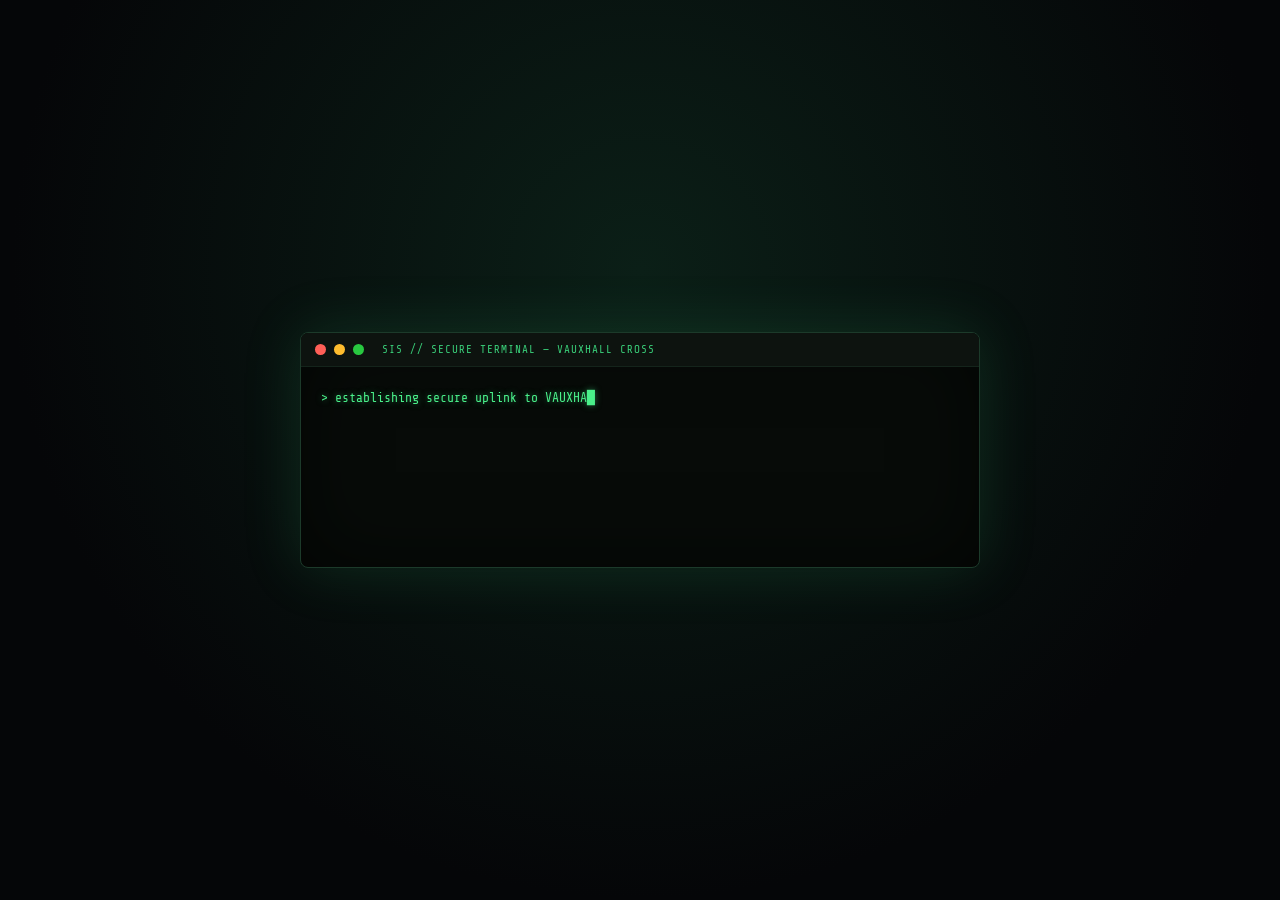
<file: index.html>
<!DOCTYPE html>
<html lang="en">
<head>
<meta charset="UTF-8" />
<meta name="viewport" content="width=device-width, initial-scale=1.0" />
<title>OPERATION: LONDON — Agent Dossier // CIARA</title>
<meta name="description" content="Classified. For the eyes of Agent Ciara only. A spy-themed interactive mission across London." />
<link rel="icon" href="data:image/svg+xml,<svg xmlns='http://www.w3.org/2000/svg' viewBox='0 0 100 100'><text y='.9em' font-size='90'>🕵️</text></svg>" />
<link href="https://fonts.googleapis.com/css2?family=Special+Elite&family=Oswald:wght@300;400;600;700&family=Share+Tech+Mono&display=swap" rel="stylesheet" />
<link rel="stylesheet" href="styles.css" />
</head>
<body>

<!-- ============ BOOT / ACCESS TERMINAL ============ -->
<div id="terminal" class="terminal">
  <div class="terminal-window">
    <div class="terminal-bar"><span class="dot red"></span><span class="dot amber"></span><span class="dot green"></span><span class="term-title">SIS // SECURE TERMINAL — VAUXHALL CROSS</span></div>
    <pre id="bootlog" class="bootlog"></pre>
    <div id="auth" class="auth hidden">
      <p class="auth-prompt">IDENTITY VERIFICATION REQUIRED</p>
      <label for="agentname">ENTER AGENT CODENAME:</label>
      <div class="auth-row">
        <input id="agentname" type="text" autocomplete="off" placeholder="type here…" maxlength="20" />
        <button id="authbtn">AUTHENTICATE</button>
      </div>
      <p class="hint">Hint: the dossier already knows you, Agent. Just hit AUTHENTICATE.</p>
    </div>
  </div>
</div>

<!-- ============ NOISE + SCANLINES OVERLAY ============ -->
<div class="scanlines" aria-hidden="true"></div>
<div class="grain" aria-hidden="true"></div>

<!-- ============ MAIN ============ -->
<main id="app" class="app hidden">

  <!-- top status bar -->
  <header class="topbar">
    <div class="brand">🕵️ <span>SECRET&nbsp;INTELLIGENCE&nbsp;SERVICE</span></div>
    <nav class="nav">
      <a href="#brief">Briefing</a>
      <a href="#dossier">Dossier</a>
      <a href="#cipher">Cipher</a>
      <a href="#map">London Map</a>
      <a href="#gadgets">Gadgets</a>
      <a href="#accept">Accept</a>
    </nav>
    <div class="clock"><span id="clock">--:--:--</span><span class="zone">GMT · LONDON</span></div>
  </header>

  <!-- ============ HERO ============ -->
  <section class="hero">
    <div class="stamp stamp-topsecret">TOP SECRET</div>
    <div class="stamp stamp-eyes">EYES ONLY</div>
    <div class="hero-inner">
      <p class="kicker">// CLASSIFICATION: ULTRA · CASE FILE 007-LDN</p>
      <h1 class="title">OPERATION<br /><span class="title-accent">LONDON</span></h1>
      <p class="codename">FOR THE EYES OF <strong id="hero-agent">AGENT CIARA</strong> ONLY</p>
      <p class="tagline">The city is the puzzle. You are the only one who can solve it.</p>
      <a href="#brief" class="cta">▸ OPEN MISSION BRIEFING</a>
    </div>
    <!-- skyline -->
    <div class="skyline" aria-hidden="true">
      <svg viewBox="0 0 1200 240" preserveAspectRatio="xMidYMax meet">
        <!-- Big Ben -->
        <g class="bb">
          <rect x="120" y="60" width="34" height="160"/>
          <polygon points="120,60 154,60 137,20"/>
          <rect x="124" y="78" width="26" height="26" class="clockface"/>
          <line x1="137" y1="91" x2="137" y2="82" class="hand"/>
          <line x1="137" y1="91" x2="145" y2="91" class="hand"/>
        </g>
        <!-- London Eye -->
        <g class="eye">
          <circle cx="330" cy="120" r="70"/>
          <circle cx="330" cy="120" r="8" class="hub"/>
          <line x1="330" y1="120" x2="330" y2="220"/>
        </g>
        <!-- Shard -->
        <polygon class="shard" points="520,220 545,40 560,220"/>
        <!-- St Paul's dome -->
        <g class="stpauls">
          <rect x="640" y="150" width="80" height="70"/>
          <path d="M640 150 Q680 90 720 150 Z"/>
          <rect x="676" y="70" width="8" height="40"/>
        </g>
        <!-- Tower Bridge -->
        <g class="bridge">
          <rect x="820" y="120" width="26" height="100"/>
          <rect x="940" y="120" width="26" height="100"/>
          <rect x="846" y="150" width="94" height="14"/>
          <path d="M820 120 Q893 90 966 120" fill="none"/>
          <rect x="824" y="96" width="18" height="24"/>
          <rect x="944" y="96" width="18" height="24"/>
        </g>
        <!-- Gherkin -->
        <ellipse class="gherkin" cx="1080" cy="150" rx="26" ry="74"/>
        <rect class="ground" x="0" y="218" width="1200" height="22"/>
      </svg>
    </div>
  </section>

  <!-- ============ BRIEFING ============ -->
  <section id="brief" class="section">
    <h2 class="sec-title"><span class="num">01</span> MISSION BRIEFING</h2>
    <div class="brief-grid">
      <article class="card typewriter-card">
        <div class="paper-tape"></div>
        <p class="from">FROM: <strong>M</strong> &nbsp;·&nbsp; TO: <strong>Agent Ciara</strong></p>
        <p class="re">RE: Operation London — immediate deployment</p>
        <hr/>
        <p id="brief-text" class="brief-text"></p>
        <p class="sign">— M<span class="cursor">▌</span></p>
      </article>
      <aside class="card intel-card">
        <h3>FIELD INTEL</h3>
        <ul class="intel">
          <li><span>📍 THEATRE OF OPS</span> London, United Kingdom</li>
          <li><span>🎯 OBJECTIVE</span> Recover the 5 lost clues hidden across the city</li>
          <li><span>🕒 WINDOW</span> The whole trip — clock's already ticking</li>
          <li><span>☕ COVER STORY</span> Tourist. Drink tea. Act normal.</li>
          <li><span>⚠️ THREAT LEVEL</span> <span class="threat">ELEVATED</span></li>
        </ul>
        <div class="progress-wrap">
          <p class="progress-label">CLUES RECOVERED: <span id="clue-count">0</span> / 5</p>
          <div class="progress-bar"><div id="progress-fill" class="progress-fill"></div></div>
        </div>
      </aside>
    </div>
  </section>

  <!-- ============ DOSSIER ============ -->
  <section id="dossier" class="section">
    <h2 class="sec-title"><span class="num">02</span> AGENT DOSSIER</h2>
    <p class="sec-sub">Tap the file to declassify. Some details remain <span class="redacted-inline">REDACTED</span>.</p>
    <div class="dossier-deck">
      <div class="dossier-card" tabindex="0">
        <div class="dc-front">
          <div class="dc-photo">🕵️‍♀️</div>
          <div class="dc-meta">
            <p class="dc-name">AGENT CIARA</p>
            <p class="dc-id">ID&nbsp;//&nbsp;<span class="mono">007-CIA-LDN</span></p>
            <span class="dc-tap">▸ TAP TO DECLASSIFY</span>
          </div>
        </div>
        <div class="dc-back">
          <p><b>CODENAME:</b> The Fox</p>
          <p><b>STATUS:</b> Active · Cleared for London</p>
          <p><b>SPECIALITY:</b> Charm, recon &amp; finding the best coffee</p>
          <p><b>LICENCE:</b> To explore</p>
          <p><b>KNOWN ALIASES:</b> <span class="redacted">█████████</span></p>
          <p><b>WEAKNESS:</b> <span class="redacted">█████ scones █████</span></p>
          <p class="dc-foot">CLEARANCE: ULTRA · DESTROY AFTER READING</p>
        </div>
      </div>
    </div>
  </section>

  <!-- ============ CIPHER ============ -->
  <section id="cipher" class="section">
    <h2 class="sec-title"><span class="num">03</span> THE ENCRYPTED MESSAGE</h2>
    <p class="sec-sub">HQ intercepted a coded transmission. It's a <b>Caesar cipher</b> — slide the dial until the message makes sense.</p>
    <div class="cipher-box">
      <p class="cipher-cipher" id="cipher-out"></p>
      <div class="cipher-controls">
        <button id="shift-down">◀ SHIFT</button>
        <div class="dial">
          <span class="dial-label">KEY</span>
          <span class="dial-num" id="shift-val">0</span>
        </div>
        <button id="shift-up">SHIFT ▶</button>
      </div>
      <p class="cipher-status" id="cipher-status">Awaiting decryption…</p>
    </div>
  </section>

  <!-- ============ LONDON MAP ============ -->
  <section id="map" class="section">
    <h2 class="sec-title"><span class="num">04</span> SURVEILLANCE MAP — LONDON</h2>
    <p class="sec-sub">Five drop points across the city. Investigate each landmark to recover a hidden clue.</p>
    <div class="map-wrap">
      <div class="map-grid">

        <button class="loc" data-loc="bigben">
          <div class="loc-icon">🕰️</div>
          <div class="loc-name">Big Ben &amp; Westminster</div>
        </button>

        <button class="loc" data-loc="eye">
          <div class="loc-icon">🎡</div>
          <div class="loc-name">The London Eye</div>
        </button>

        <button class="loc" data-loc="baker">
          <div class="loc-icon">🔍</div>
          <div class="loc-name">221B Baker Street</div>
        </button>

        <button class="loc" data-loc="tower">
          <div class="loc-icon">🌉</div>
          <div class="loc-name">Tower Bridge</div>
        </button>

        <button class="loc" data-loc="mi6">
          <div class="loc-icon">🏢</div>
          <div class="loc-name">SIS Building, Vauxhall</div>
        </button>

        <button class="loc" data-loc="phonebox">
          <div class="loc-icon">📞</div>
          <div class="loc-name">The Red Phone Box</div>
        </button>

        <button class="loc" data-loc="cab">
          <div class="loc-icon">🚕</div>
          <div class="loc-name">The Black Cab</div>
        </button>

        <button class="loc" data-loc="tube">
          <div class="loc-icon">🚇</div>
          <div class="loc-name">Mind the Gap</div>
        </button>

      </div>
    </div>
  </section>

  <!-- ============ GADGETS ============ -->
  <section id="gadgets" class="section">
    <h2 class="sec-title"><span class="num">05</span> Q-BRANCH · STANDARD ISSUE</h2>
    <p class="sec-sub">Quartermaster has signed out the following. Try not to lose them this time.</p>
    <div class="gadget-grid">
      <div class="gadget"><div class="g-ico">☂️</div><h4>Tactical Umbrella</h4><p>For rain and… discretion. This <i>is</i> London.</p></div>
      <div class="gadget"><div class="g-ico">⌚</div><h4>Comms Watch</h4><p>Tells the time. Also tells M where you are. Mostly the time.</p></div>
      <div class="gadget"><div class="g-ico">🎫</div><h4>Oyster Card</h4><p>Grants passage on all Underground lines. Keep it topped up.</p></div>
      <div class="gadget"><div class="g-ico">🫖</div><h4>Emergency Teabag</h4><p>Restores composure. Effective against jet lag and queues.</p></div>
      <div class="gadget"><div class="g-ico">🕶️</div><h4>Cover Shades</h4><p>Blend in. Look mysterious. Hide that you're loving it.</p></div>
      <div class="gadget"><div class="g-ico">🗺️</div><h4>Encrypted A–Z</h4><p>The classic London map. Coordinates inside this very dossier.</p></div>
    </div>
  </section>

  <!-- ============ ACCEPT ============ -->
  <section id="accept" class="section accept-sec">
    <h2 class="sec-title"><span class="num">06</span> DO YOU ACCEPT?</h2>
    <p class="sec-sub">This message will self-destruct from your memory the moment you board the plane.</p>
    <div class="accept-box">
      <p id="accept-msg" class="accept-msg">Five clues. One city. One agent good enough for the job.</p>
      <button id="accept-btn" class="accept-btn">✔ I ACCEPT THE MISSION</button>
    </div>
  </section>

  <footer class="footer">
    <p>SECRET INTELLIGENCE SERVICE · VAUXHALL CROSS, LONDON SE1</p>
    <p class="tiny">This dossier was assembled for Agent Ciara. Unauthorised reading is, frankly, very rude. 🇬🇧</p>
  </footer>
</main>

<!-- ============ LOCATION MODAL ============ -->
<div id="modal" class="modal hidden" role="dialog" aria-modal="true">
  <div class="modal-card">
    <button id="modal-close" class="modal-close" aria-label="Close">✕</button>
    <div class="modal-stamp" id="modal-stamp">DECLASSIFIED</div>
    <div class="modal-icon" id="modal-icon">📍</div>
    <h3 id="modal-title">Location</h3>
    <p id="modal-body" class="modal-body"></p>
    <div class="modal-clue" id="modal-clue-wrap">
      <span class="clue-label">🔑 CLUE RECOVERED</span>
      <p id="modal-clue"></p>
    </div>
  </div>
</div>

<!-- ============ FINAL OVERLAY ============ -->
<div id="final" class="final hidden">
  <canvas id="confetti"></canvas>
  <div class="final-inner">
    <h2>MISSION ACCEPTED</h2>
    <p class="final-sub">Welcome aboard, Agent Ciara.</p>
    <p class="final-text" id="final-text"></p>
    <p class="final-sign">London is waiting. Don't keep her.</p>
    <button id="final-close" class="final-close">CLOSE FILE</button>
  </div>
</div>

<script src="script.js"></script>
</body>
</html>
</file>
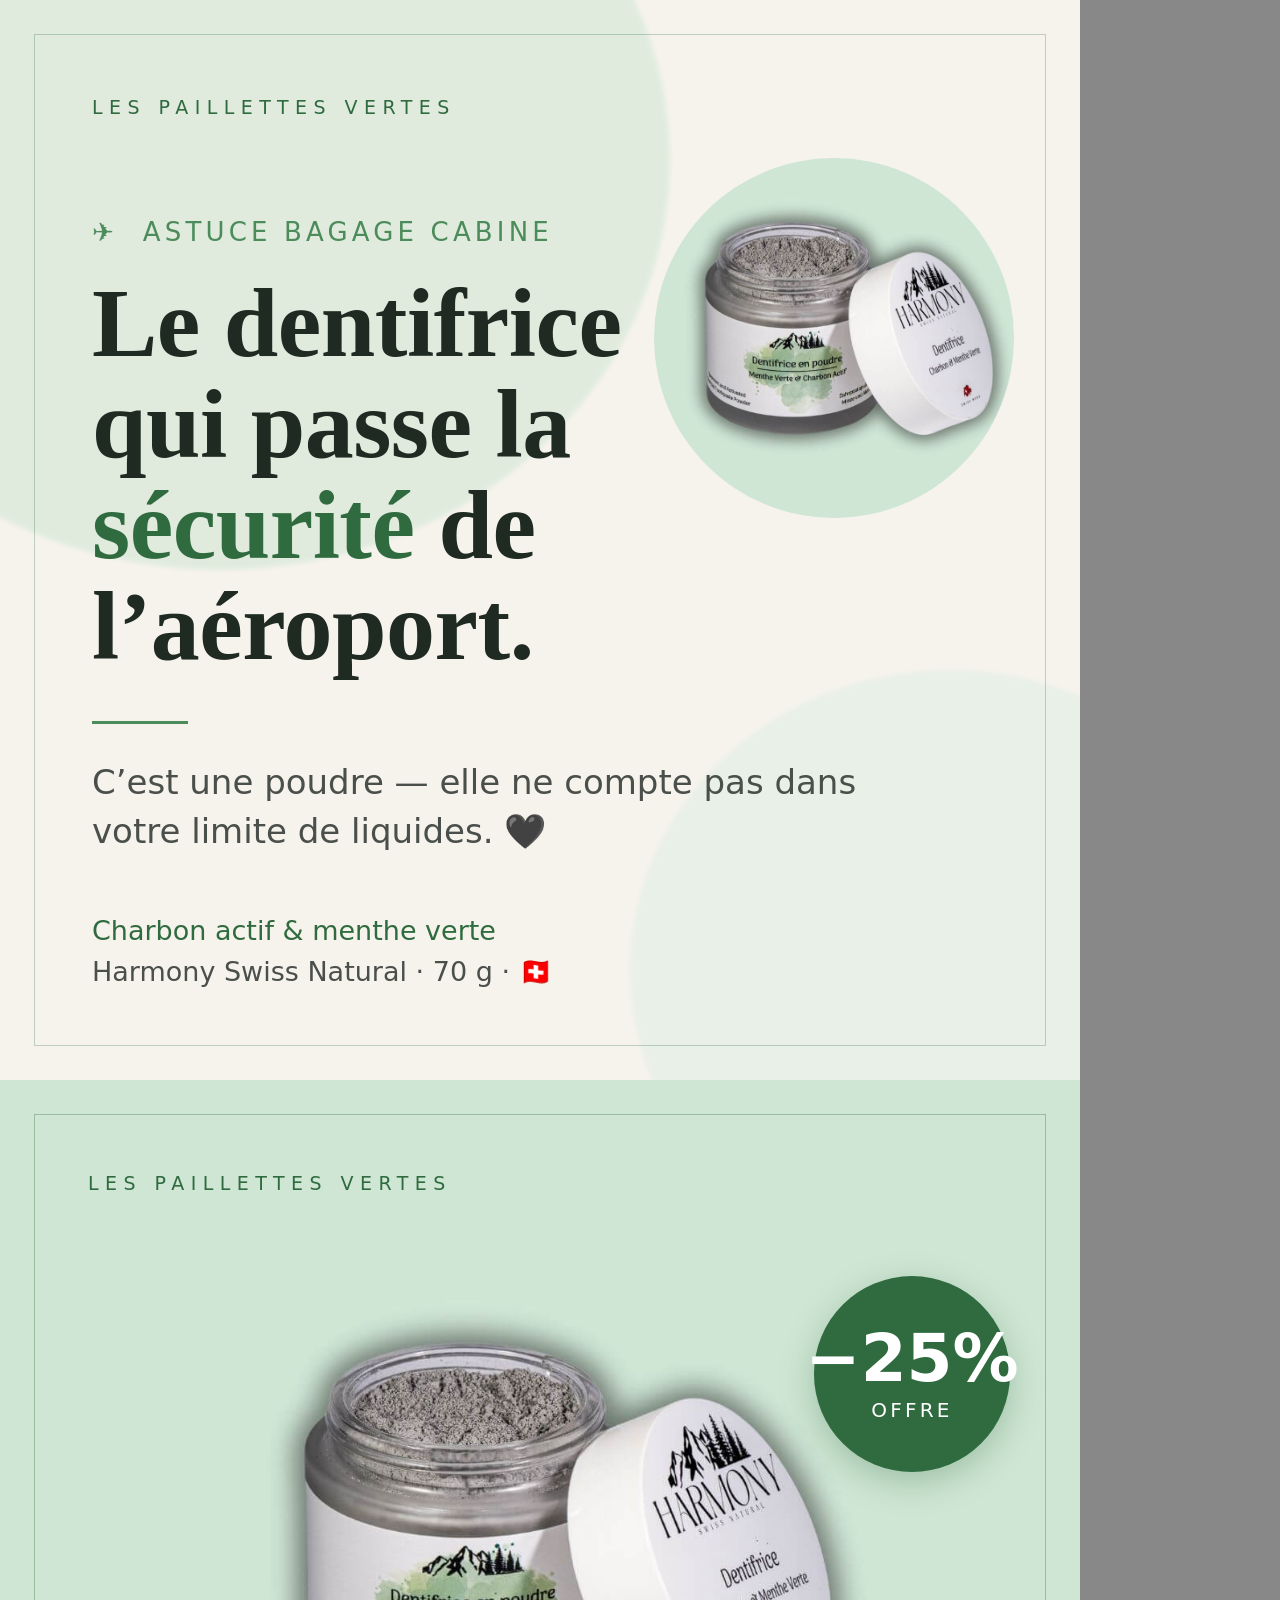
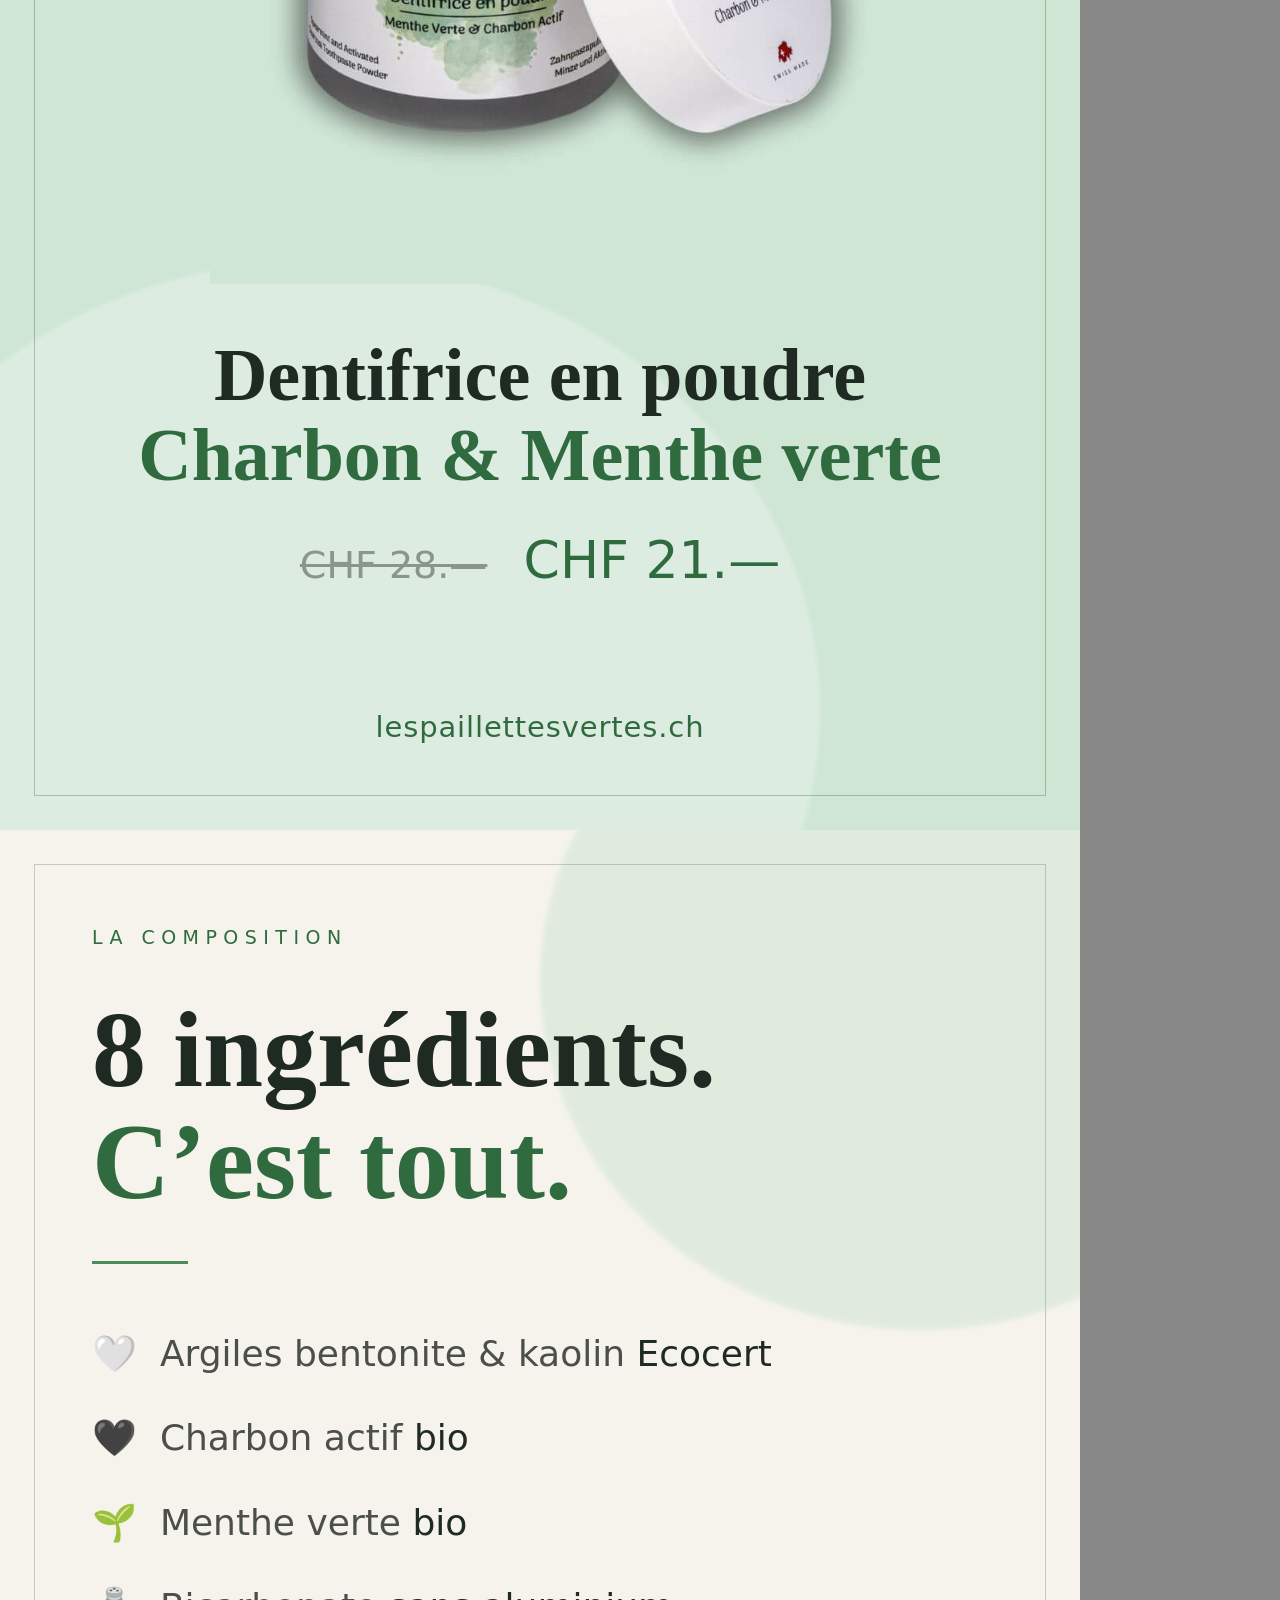
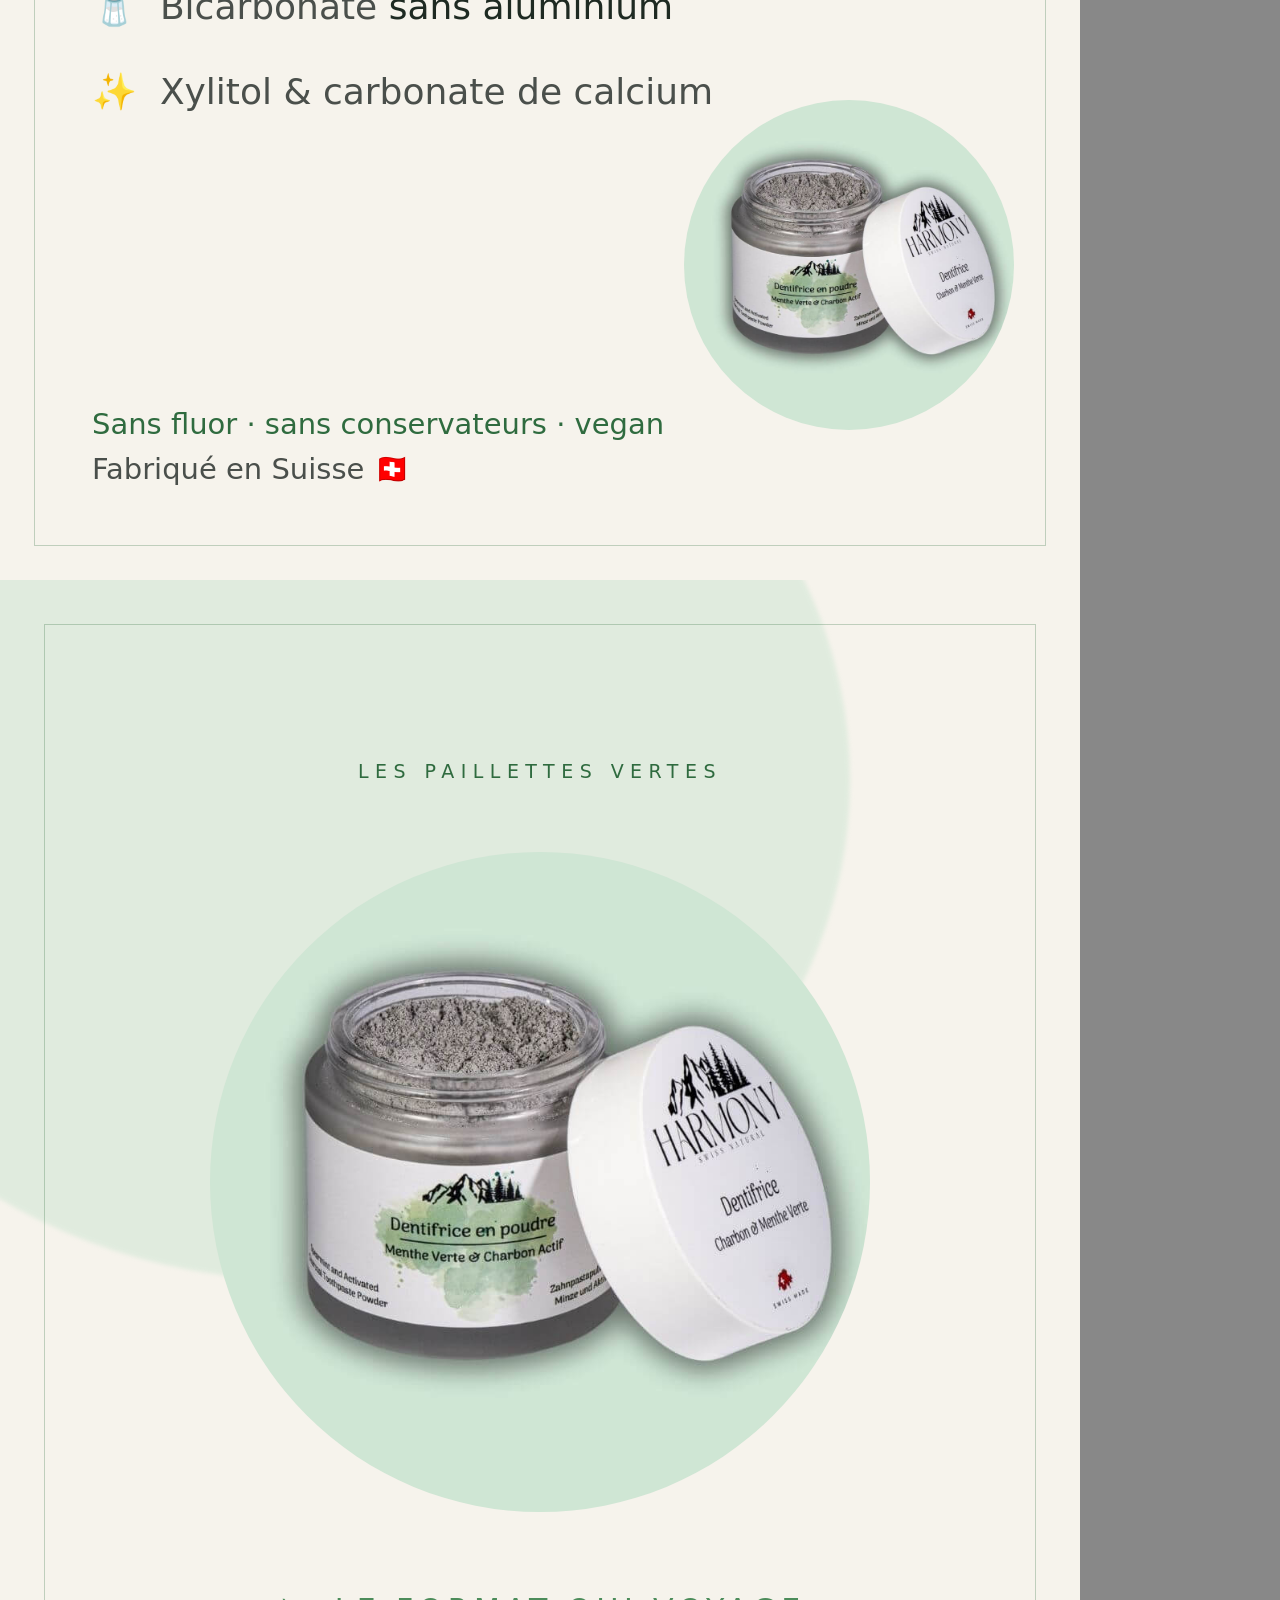
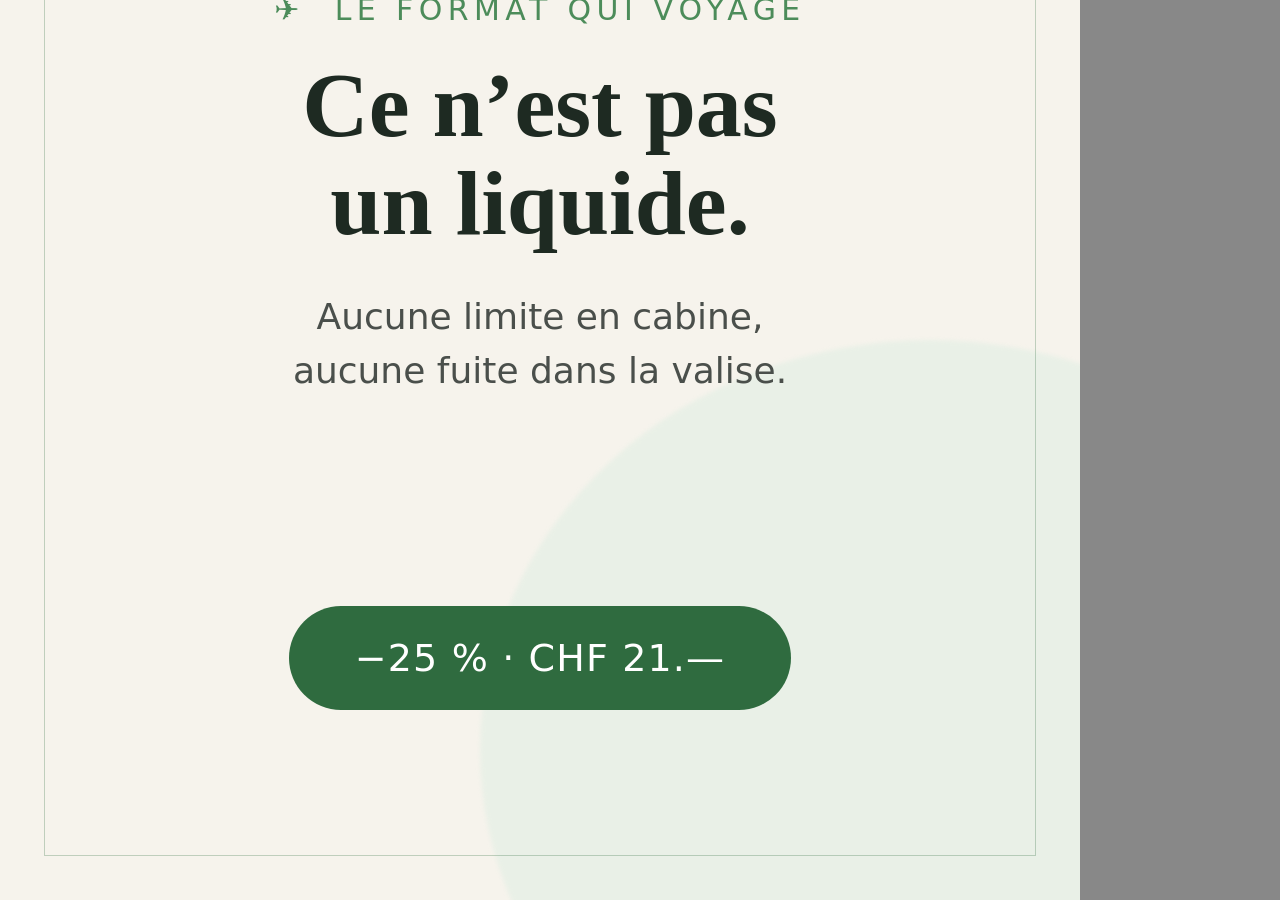
<file: posts/visuels/source-visuels.html>
<!doctype html>
<html lang="fr">
<head>
<meta charset="utf-8" />

<style>
  :root{
    --green-dark:#2F6B3F;
    --green:#4C8C5A;
    --mint:#CFE6D4;
    --mint-soft:#DFEEE3;
    --cream:#F6F3EC;
    --ink:#1E2A22;
    --charcoal:#4A4F4B;
  }
  *{margin:0;padding:0;box-sizing:border-box}
  body{background:#888;font-family:'DejaVu Sans','Liberation Sans',sans-serif}

  .card{position:relative;overflow:hidden;display:flex;flex-direction:column}
  .sq{width:1080px;height:1080px}
  .pt{width:1080px;height:1350px}
  .st{width:1080px;height:1920px}

  /* soft organic watercolour blob background */
  .blob{position:absolute;border-radius:50%;filter:blur(2px);opacity:.55}

  .serif{font-family:'Bitstream Charter','Liberation Serif',serif}

  /* ---------- shared frame ---------- */
  .frame{position:absolute;inset:34px;border:1px solid rgba(47,107,63,.28);pointer-events:none}

  .brand{font-size:19px;letter-spacing:.34em;text-transform:uppercase;color:var(--green-dark);font-weight:500}

  .badge{
    position:absolute;display:flex;flex-direction:column;align-items:center;justify-content:center;
    background:var(--green-dark);color:#fff;border-radius:50%;
    box-shadow:0 10px 34px rgba(47,107,63,.30);
  }

  .photo-slot{
    border:2px dashed rgba(47,107,63,.42);border-radius:14px;
    display:flex;align-items:center;justify-content:center;text-align:center;
    color:var(--green-dark);background:rgba(255,255,255,.42);
  }
  .slot-label{font-size:23px;letter-spacing:.06em;line-height:1.5;opacity:.85;padding:0 30px}


  .jar{background-image:url([data-uri]);background-repeat:no-repeat;
       background-color:#CFE6D4;overflow:hidden}
  .jar-round{border-radius:50%}

  /* mountain motif echoing the label */
  .mtn{position:absolute;opacity:.16}
</style>
</head>
<body>

<!-- ================= 1. FEED 1:1 — travel hook ================= -->
<div class="card sq" id="c1" style="background:var(--cream)">
  <div class="blob" style="width:900px;height:820px;left:-230px;top:-250px;background:var(--mint)"></div>
  <div class="blob" style="width:640px;height:600px;right:-190px;bottom:-190px;background:var(--mint-soft)"></div>
  <div class="frame"></div>

  <div style="position:relative;padding:96px 92px 0">
    <div class="brand">Les Paillettes Vertes</div>
  </div>

  <div style="position:relative;padding:44px 92px 0;flex:1;display:flex;flex-direction:column;justify-content:center">
    <div style="font-size:26px;letter-spacing:.16em;text-transform:uppercase;color:var(--green);font-weight:500;margin-bottom:26px">
      ✈️&nbsp;&nbsp;Astuce bagage cabine
    </div>
    <div class="serif" style="font-size:98px;line-height:1.03;color:var(--ink);font-weight:600;letter-spacing:-.5px">
      Le dentifrice<br/>qui passe la<br/><span style="color:var(--green-dark)">sécurité</span> de<br/>l’aéroport.
    </div>
    <div style="width:96px;height:3px;background:var(--green);margin:44px 0 34px"></div>
    <div style="font-size:34px;line-height:1.45;color:var(--charcoal);font-weight:300;max-width:800px">
      C’est une poudre — elle ne compte pas dans<br/>votre limite de liquides. 🖤
    </div>
  </div>

  <div class="jar jar-round" style="position:absolute;right:66px;top:158px;z-index:2;width:360px;height:360px;background-size:474px 474px;background-position:-66px -61px"></div>
  <div style="position:relative;padding:0 92px 88px;display:flex;align-items:flex-end;justify-content:space-between">
    <div style="font-size:27px;color:var(--green-dark);font-weight:400;line-height:1.5">
      Charbon actif &amp; menthe verte<br/>
      <span style="color:var(--charcoal);font-weight:300">Harmony Swiss Natural · 70 g · 🇨🇭</span>
    </div>
  </div>
</div>

<!-- ================= 2. FEED 4:5 — promo -25% with photo slot ================= -->
<div class="card pt" id="c2" style="background:var(--mint)">
  <div class="blob" style="width:1000px;height:900px;left:-180px;bottom:-330px;background:var(--mint-soft);opacity:.85"></div>
  <div class="frame" style="border-color:rgba(47,107,63,.34)"></div>

  <div class="badge" style="width:196px;height:196px;right:70px;top:196px;z-index:5">
    <div style="font-size:66px;font-weight:600;line-height:1">−25%</div>
    <div style="font-size:20px;letter-spacing:.16em;text-transform:uppercase;font-weight:300;margin-top:6px">Offre</div>
  </div>

  <div style="position:relative;padding:92px 88px 0">
    <div class="brand">Les Paillettes Vertes</div>
  </div>

  <!-- product pack shot -->
  <div style="position:relative;padding:30px 88px 0;display:flex;justify-content:center">
    <div class="jar " style=";width:660px;height:660px;background-size:868px 868px;background-position:-120px -110px"></div>
  </div>

  <div style="position:relative;padding:52px 88px 0;text-align:center">
    <div class="serif" style="font-size:74px;line-height:1.08;color:var(--ink);font-weight:600">
      Dentifrice en poudre<br/><span style="color:var(--green-dark)">Charbon &amp; Menthe verte</span>
    </div>
    <div style="margin-top:34px;font-size:38px;color:var(--charcoal);font-weight:300">
      <span style="text-decoration:line-through;opacity:.55">CHF 28.—</span>
      &nbsp;&nbsp;<span style="color:var(--green-dark);font-weight:500;font-size:52px">CHF 21.—</span>
    </div>
  </div>

  <div style="position:relative;margin-top:auto;padding:0 88px 86px;text-align:center">
    <div style="font-size:29px;color:var(--green-dark);font-weight:400;letter-spacing:.03em">
      lespaillettesvertes.ch
    </div>
  </div>
</div>

<!-- ================= 3. CAROUSEL SLIDE — 8 ingrédients ================= -->
<div class="card pt" id="c3" style="background:var(--cream)">
  <div class="blob" style="width:760px;height:700px;right:-220px;top:-200px;background:var(--mint)"></div>
  <div class="frame"></div>

  <div style="position:relative;padding:96px 92px 0">
    <div class="brand">La composition</div>
  </div>

  <div style="position:relative;padding:46px 92px 0">
    <div class="serif" style="font-size:108px;line-height:1.04;color:var(--ink);font-weight:600">
      8 ingrédients.<br/><span style="color:var(--green-dark)">C’est tout.</span>
    </div>
    <div style="width:96px;height:3px;background:var(--green);margin:42px 0 8px"></div>
  </div>

  <div style="position:relative;padding:40px 92px 0;font-size:36px;line-height:2.35;color:var(--charcoal);font-weight:300;flex:1">
    <div>🤍&nbsp;&nbsp;Argiles bentonite &amp; kaolin <b style="font-weight:500;color:var(--ink)">Ecocert</b></div>
    <div>🖤&nbsp;&nbsp;Charbon actif <b style="font-weight:500;color:var(--ink)">bio</b></div>
    <div>🌱&nbsp;&nbsp;Menthe verte <b style="font-weight:500;color:var(--ink)">bio</b></div>
    <div>🧂&nbsp;&nbsp;Bicarbonate <b style="font-weight:500;color:var(--ink)">sans aluminium</b></div>
    <div>✨&nbsp;&nbsp;Xylitol &amp; carbonate de calcium</div>
  </div>

  <div class="jar jar-round" style="position:absolute;right:66px;bottom:150px;z-index:2;width:330px;height:330px;background-size:434px 434px;background-position:-60px -55px"></div>
  <div style="position:relative;margin-top:auto;padding:0 92px 88px">
    <div style="font-size:29px;line-height:1.55;color:var(--green-dark);font-weight:400">
      Sans fluor · sans conservateurs · vegan<br/>
      <span style="color:var(--charcoal);font-weight:300">Fabriqué en Suisse 🇨🇭</span>
    </div>
  </div>
</div>

<!-- ================= 4. STORY 9:16 — promo ================= -->
<div class="card st" id="c4" style="background:var(--cream)">
  <div class="blob" style="width:1100px;height:1000px;left:-250px;top:-300px;background:var(--mint)"></div>
  <div class="blob" style="width:900px;height:820px;right:-300px;bottom:-260px;background:var(--mint-soft)"></div>
  <div class="frame" style="inset:44px"></div>

  <div style="position:relative;padding:180px 100px 0;text-align:center">
    <div class="brand">Les Paillettes Vertes</div>
  </div>

  <div style="position:relative;padding:70px 100px 0;display:flex;justify-content:center">
    <div class="jar jar-round" style=";width:660px;height:660px;background-size:868px 868px;background-position:-120px -110px"></div>
  </div>

  <div style="position:relative;padding:80px 100px 0;text-align:center">
    <div style="font-size:30px;letter-spacing:.18em;text-transform:uppercase;color:var(--green);font-weight:500;margin-bottom:30px">
      ✈️&nbsp;&nbsp;Le format qui voyage
    </div>
    <div class="serif" style="font-size:92px;line-height:1.06;color:var(--ink);font-weight:600">
      Ce n’est pas<br/>un liquide.
    </div>
    <div style="margin-top:38px;font-size:36px;line-height:1.5;color:var(--charcoal);font-weight:300">
      Aucune limite en cabine,<br/>aucune fuite dans la valise.
    </div>
  </div>

  <div style="position:relative;margin-top:auto;padding:0 100px 190px;text-align:center">
    <div style="display:inline-block;background:var(--green-dark);color:#fff;border-radius:100px;padding:30px 66px;font-size:38px;font-weight:400;letter-spacing:.03em">
      −25 % · CHF 21.—
    </div>
  </div>
</div>

</body>
</html>
</file>
<file: styles.css>
/* ============================================================
   OPERATION: LONDON — Spy / Mystery dossier for Agent Ciara
   ============================================================ */

:root{
  --ink:#0c0d10;
  --paper:#e8e2d0;
  --paper-2:#d8cfb4;
  --gold:#c8a24a;
  --gold-soft:#e0c374;
  --red:#b6202a;
  --green:#3ad07a;
  --amber:#f3b32a;
  --steel:#1a1d24;
  --steel-2:#23272f;
  --line:rgba(200,162,74,.25);
  --mono:'Share Tech Mono', monospace;
  --type:'Special Elite', 'Courier New', monospace;
  --head:'Oswald', sans-serif;
}

*{box-sizing:border-box;margin:0;padding:0}
html{scroll-behavior:smooth}
body{
  background:#07080b;
  color:#e7e7ea;
  font-family:var(--head);
  overflow-x:hidden;
}
.hidden{display:none !important}

/* ---------- atmospheric overlays ---------- */
.scanlines{
  position:fixed;inset:0;pointer-events:none;z-index:9998;
  background:repeating-linear-gradient(to bottom, rgba(0,0,0,0) 0 2px, rgba(0,0,0,.05) 2px 3px);
  mix-blend-mode:overlay;opacity:.5;
}
.grain{
  position:fixed;inset:0;pointer-events:none;z-index:9997;opacity:.05;
  background-image:url("data:image/svg+xml,%3Csvg xmlns='http://www.w3.org/2000/svg' width='120' height='120'%3E%3Cfilter id='n'%3E%3CfeTurbulence type='fractalNoise' baseFrequency='0.9' numOctaves='3'/%3E%3C/filter%3E%3Crect width='100%25' height='100%25' filter='url(%23n)'/%3E%3C/svg%3E");
}

/* ============================================================
   TERMINAL / BOOT
   ============================================================ */
.terminal{
  position:fixed;inset:0;z-index:9999;display:flex;align-items:center;justify-content:center;
  background:radial-gradient(circle at 50% 30%, #0b1f17, #050608 70%);
  padding:20px;
}
.terminal-window{
  width:min(680px,100%);background:#070b08;border:1px solid #1c3a2a;
  border-radius:8px;box-shadow:0 0 60px rgba(58,208,122,.15), inset 0 0 80px rgba(0,0,0,.6);
  overflow:hidden;
}
.terminal-bar{
  display:flex;align-items:center;gap:8px;background:#0d130f;padding:10px 14px;
  border-bottom:1px solid #14241b;
}
.dot{width:11px;height:11px;border-radius:50%}
.dot.red{background:#ff5f57}.dot.amber{background:#febc2e}.dot.green{background:#28c840}
.term-title{margin-left:10px;font-family:var(--mono);font-size:11px;color:#3ad07a;letter-spacing:1px}
.bootlog{
  font-family:var(--mono);font-size:13px;line-height:1.7;color:#4af08a;
  padding:20px;min-height:200px;white-space:pre-wrap;text-shadow:0 0 6px rgba(58,208,122,.5);
}
.auth{padding:0 20px 26px;font-family:var(--mono);color:#4af08a}
.auth-prompt{color:var(--amber);letter-spacing:2px;margin-bottom:14px;animation:blink 1s steps(2) infinite}
.auth label{display:block;font-size:12px;margin-bottom:8px;color:#7fffb0}
.auth-row{display:flex;gap:10px;flex-wrap:wrap}
#agentname{
  flex:1;min-width:180px;background:#020503;border:1px solid #1c3a2a;color:#4af08a;
  font-family:var(--mono);font-size:15px;padding:11px 14px;border-radius:5px;outline:none;
}
#agentname:focus{border-color:#3ad07a;box-shadow:0 0 14px rgba(58,208,122,.35)}
#authbtn{
  background:#0e2a1c;border:1px solid #2f7d52;color:#6dffaa;font-family:var(--mono);
  padding:11px 20px;border-radius:5px;cursor:pointer;letter-spacing:1px;transition:.2s;
}
#authbtn:hover{background:#15573a;box-shadow:0 0 18px rgba(58,208,122,.4)}
.hint{margin-top:14px;font-size:11px;color:#2f7d52;font-style:italic}
@keyframes blink{50%{opacity:.25}}

/* ============================================================
   LAYOUT
   ============================================================ */
.app{max-width:1180px;margin:0 auto;padding:0 18px 60px;animation:fadein .8s ease}
@keyframes fadein{from{opacity:0;transform:translateY(10px)}to{opacity:1}}

.topbar{
  position:sticky;top:0;z-index:50;display:flex;align-items:center;justify-content:space-between;
  gap:14px;flex-wrap:wrap;padding:12px 4px;margin-bottom:6px;
  background:rgba(7,8,11,.86);backdrop-filter:blur(8px);border-bottom:1px solid var(--line);
}
.brand{font-weight:700;letter-spacing:2px;font-size:14px;color:var(--gold)}
.brand span{font-size:12px}
.nav{display:flex;gap:16px;flex-wrap:wrap}
.nav a{color:#cfcfd6;text-decoration:none;font-size:13px;letter-spacing:1px;text-transform:uppercase;transition:.2s;position:relative}
.nav a:hover{color:var(--gold)}
.nav a::after{content:"";position:absolute;left:0;bottom:-4px;width:0;height:1px;background:var(--gold);transition:.25s}
.nav a:hover::after{width:100%}
.clock{font-family:var(--mono);text-align:right;font-size:13px;color:var(--green)}
.clock .zone{display:block;font-size:9px;color:#6a6a72;letter-spacing:2px}

/* ============================================================
   HERO
   ============================================================ */
.hero{
  position:relative;min-height:78vh;display:flex;flex-direction:column;justify-content:center;
  text-align:center;padding:60px 10px 0;overflow:hidden;
  border-bottom:1px solid var(--line);
}
.hero-inner{position:relative;z-index:3}
.kicker{font-family:var(--mono);color:var(--gold);letter-spacing:3px;font-size:13px;margin-bottom:10px}
.title{
  font-size:clamp(54px,12vw,150px);font-weight:700;line-height:.86;letter-spacing:4px;
  text-shadow:0 6px 30px rgba(0,0,0,.6);
}
.title-accent{
  color:transparent;-webkit-text-stroke:2px var(--gold);
  background:linear-gradient(180deg,var(--gold-soft),var(--gold));-webkit-background-clip:text;background-clip:text;
}
.codename{margin-top:18px;letter-spacing:3px;font-size:15px;color:#d8d8dd}
.codename strong{color:var(--red);text-shadow:0 0 12px rgba(182,32,42,.5)}
.tagline{margin-top:14px;color:#a9a9b2;font-weight:300;font-size:17px;font-style:italic}
.cta{
  display:inline-block;margin-top:30px;padding:14px 30px;border:1px solid var(--gold);
  color:var(--gold);text-decoration:none;letter-spacing:2px;font-size:14px;border-radius:3px;
  transition:.25s;background:rgba(200,162,74,.04);
}
.cta:hover{background:var(--gold);color:#0c0d10;box-shadow:0 0 30px rgba(200,162,74,.5)}

/* stamps */
.stamp{
  position:absolute;font-family:var(--head);font-weight:700;letter-spacing:3px;
  border:4px double var(--red);color:var(--red);padding:8px 16px;border-radius:4px;
  opacity:.85;text-transform:uppercase;z-index:4;font-size:20px;
  text-shadow:0 1px 0 rgba(0,0,0,.3);box-shadow:inset 0 0 8px rgba(182,32,42,.2);
}
.stamp-topsecret{top:90px;left:6%;transform:rotate(-14deg)}
.stamp-eyes{top:140px;right:7%;transform:rotate(11deg);font-size:15px;border-color:var(--gold);color:var(--gold)}

/* skyline svg */
.skyline{position:absolute;left:0;right:0;bottom:0;z-index:1;opacity:.5}
.skyline svg{width:100%;height:auto;display:block}
.skyline rect,.skyline polygon,.skyline circle,.skyline ellipse,.skyline path,.skyline line{
  fill:#11141b;stroke:var(--gold);stroke-width:1.2;
}
.skyline .clockface{fill:var(--gold);opacity:.5}
.skyline .hand,.skyline .bridge path{stroke:var(--gold);fill:none}
.skyline .hub{fill:var(--gold)}
.skyline .ground{fill:#0a0c11;stroke:none}
.skyline .eye line,.skyline .eye circle{fill:none}
.skyline .eye>circle:first-child{stroke-dasharray:5 7}

/* ============================================================
   SECTIONS
   ============================================================ */
.section{padding:64px 4px;border-bottom:1px solid var(--line)}
.sec-title{
  font-size:clamp(26px,5vw,42px);letter-spacing:3px;text-transform:uppercase;
  display:flex;align-items:baseline;gap:16px;margin-bottom:8px;
}
.sec-title .num{
  font-family:var(--mono);color:var(--gold);font-size:.55em;border:1px solid var(--gold);
  padding:2px 8px;border-radius:3px;
}
.sec-sub{color:#a9a9b2;font-weight:300;margin-bottom:28px;font-size:15px}
.redacted-inline{background:#0c0d10;color:#0c0d10;padding:0 6px;border-radius:2px}

/* ---------- briefing ---------- */
.brief-grid{display:grid;grid-template-columns:1.4fr 1fr;gap:24px}
.card{border-radius:6px;padding:26px;position:relative}
.typewriter-card{
  background:var(--paper);color:#23211c;font-family:var(--type);
  box-shadow:0 16px 40px rgba(0,0,0,.5);transform:rotate(-.4deg);
}
.paper-tape{
  position:absolute;top:-14px;left:50%;transform:translateX(-50%) rotate(-2deg);
  width:140px;height:30px;background:rgba(200,162,74,.35);border:1px dashed rgba(0,0,0,.2);
}
.typewriter-card .from{font-size:13px;letter-spacing:1px}
.typewriter-card .re{font-size:13px;margin-top:4px;color:#6b5}
.typewriter-card hr{border:none;border-top:1px dashed #00000033;margin:14px 0}
.brief-text{font-size:16px;line-height:1.9;min-height:160px}
.sign{margin-top:18px;font-size:20px}
.cursor{animation:blink 1s steps(2) infinite}

.intel-card{background:var(--steel);border:1px solid var(--line)}
.intel-card h3{color:var(--gold);letter-spacing:2px;margin-bottom:16px;font-size:16px}
.intel{list-style:none;display:flex;flex-direction:column;gap:14px}
.intel li{font-size:14px;color:#dcdce2;line-height:1.5;border-left:2px solid var(--gold);padding-left:12px}
.intel li span{display:block;font-family:var(--mono);font-size:11px;color:var(--gold);letter-spacing:1px;margin-bottom:3px}
.threat{color:var(--amber) !important;display:inline !important;font-family:var(--head) !important;font-size:14px !important}
.progress-wrap{margin-top:24px}
.progress-label{font-family:var(--mono);font-size:12px;color:var(--green);margin-bottom:8px;letter-spacing:1px}
.progress-bar{height:10px;background:#0c0d10;border:1px solid var(--line);border-radius:6px;overflow:hidden}
.progress-fill{height:100%;width:0;background:linear-gradient(90deg,var(--green),var(--gold));transition:width .6s ease}

/* ---------- dossier card flip ---------- */
.dossier-deck{display:flex;justify-content:center;perspective:1400px}
.dossier-card{
  width:min(420px,100%);height:250px;position:relative;cursor:pointer;
  transform-style:preserve-3d;transition:transform .8s cubic-bezier(.4,.2,.2,1);outline:none;
}
.dossier-card.flipped{transform:rotateY(180deg)}
.dc-front,.dc-back{
  position:absolute;inset:0;backface-visibility:hidden;border-radius:8px;padding:22px;
  border:1px solid var(--line);box-shadow:0 16px 40px rgba(0,0,0,.5);
}
.dc-front{background:linear-gradient(135deg,var(--steel-2),var(--steel));display:flex;gap:20px;align-items:center}
.dc-photo{
  width:120px;height:140px;flex:none;display:flex;align-items:center;justify-content:center;
  font-size:64px;background:#0c0d10;border:2px solid var(--gold);border-radius:4px;
  filter:grayscale(.3);
}
.dc-name{font-size:26px;letter-spacing:2px;color:#fff}
.dc-id{font-size:13px;color:#a9a9b2;margin:6px 0 18px}
.mono{font-family:var(--mono);color:var(--gold)}
.dc-tap{font-family:var(--mono);font-size:11px;color:var(--green);letter-spacing:1px;animation:blink 1.4s steps(2) infinite}
.dc-back{
  background:var(--paper);color:#23211c;font-family:var(--type);transform:rotateY(180deg);
  display:flex;flex-direction:column;gap:7px;font-size:14px;justify-content:center;
}
.dc-back b{color:#7a1a1a}
.redacted{background:#23211c;color:#23211c;border-radius:2px;padding:0 4px;user-select:none}
.dc-foot{margin-top:8px;font-size:10px;letter-spacing:2px;color:#7a1a1a;text-align:center}

/* ---------- cipher ---------- */
.cipher-box{
  background:var(--steel);border:1px solid var(--line);border-radius:8px;padding:34px;text-align:center;
}
.cipher-cipher{
  font-family:var(--mono);font-size:clamp(16px,3vw,26px);letter-spacing:3px;line-height:1.8;
  color:var(--green);word-break:break-word;min-height:70px;text-shadow:0 0 10px rgba(58,208,122,.3);
}
.cipher-controls{display:flex;align-items:center;justify-content:center;gap:24px;margin:24px 0}
.cipher-controls button{
  background:#0c0d10;border:1px solid var(--gold);color:var(--gold);font-family:var(--mono);
  padding:12px 18px;border-radius:5px;cursor:pointer;letter-spacing:1px;transition:.2s;
}
.cipher-controls button:hover{background:var(--gold);color:#0c0d10}
.dial{display:flex;flex-direction:column;align-items:center;width:90px}
.dial-label{font-family:var(--mono);font-size:11px;color:#a9a9b2;letter-spacing:2px}
.dial-num{font-family:var(--mono);font-size:44px;color:#fff;line-height:1}
.cipher-status{font-family:var(--mono);font-size:13px;color:#a9a9b2;letter-spacing:1px}
.cipher-status.solved{color:var(--green);text-shadow:0 0 10px rgba(58,208,122,.4)}

/* ---------- map ---------- */
.map-wrap{
  background:
    linear-gradient(rgba(7,8,11,.55),rgba(7,8,11,.55)),
    repeating-linear-gradient(0deg,transparent 0 39px,var(--line) 39px 40px),
    repeating-linear-gradient(90deg,transparent 0 39px,var(--line) 39px 40px);
  border:1px solid var(--line);border-radius:10px;padding:26px;
}
.map-grid{display:grid;grid-template-columns:repeat(auto-fill,minmax(180px,1fr));gap:16px}
.loc{
  background:linear-gradient(160deg,var(--steel-2),var(--steel));border:1px solid var(--line);
  border-radius:8px;padding:22px 14px;cursor:pointer;color:#e7e7ea;text-align:center;
  transition:.25s;font-family:var(--head);position:relative;overflow:hidden;
}
.loc::before{
  content:"⦿ LIVE";position:absolute;top:8px;right:10px;font-family:var(--mono);font-size:9px;
  color:var(--red);letter-spacing:1px;opacity:.7;
}
.loc:hover{transform:translateY(-4px);border-color:var(--gold);box-shadow:0 14px 30px rgba(0,0,0,.5)}
.loc.found{border-color:var(--green)}
.loc.found::before{content:"✓ DONE";color:var(--green)}
.loc-icon{font-size:42px;margin-bottom:10px;filter:drop-shadow(0 4px 8px rgba(0,0,0,.5))}
.loc-name{font-size:14px;letter-spacing:1px}

/* ---------- gadgets ---------- */
.gadget-grid{display:grid;grid-template-columns:repeat(auto-fill,minmax(220px,1fr));gap:18px}
.gadget{
  background:var(--steel);border:1px solid var(--line);border-radius:8px;padding:24px;transition:.25s;
}
.gadget:hover{transform:translateY(-4px) rotate(-.5deg);border-color:var(--gold);box-shadow:0 14px 30px rgba(0,0,0,.5)}
.g-ico{font-size:40px;margin-bottom:12px}
.gadget h4{font-size:17px;letter-spacing:1px;margin-bottom:8px;color:var(--gold)}
.gadget p{color:#b6b6be;font-weight:300;font-size:14px;line-height:1.5}

/* ---------- accept ---------- */
.accept-sec{text-align:center}
.accept-box{margin-top:10px}
.accept-msg{font-size:20px;color:#dcdce2;font-weight:300;font-style:italic;margin-bottom:26px}
.accept-btn,.final-close,.modal-close{font-family:var(--head)}
.accept-btn{
  background:var(--red);color:#fff;border:none;padding:18px 40px;font-size:18px;letter-spacing:2px;
  border-radius:5px;cursor:pointer;transition:.25s;box-shadow:0 0 0 rgba(182,32,42,.6);
  animation:pulse 2.4s infinite;
}
.accept-btn:hover{background:#d8313b;transform:scale(1.04)}
@keyframes pulse{0%{box-shadow:0 0 0 0 rgba(182,32,42,.5)}70%{box-shadow:0 0 0 22px rgba(182,32,42,0)}100%{box-shadow:0 0 0 0 rgba(182,32,42,0)}}

/* ---------- footer ---------- */
.footer{text-align:center;padding:40px 10px 0;color:#6a6a72;font-family:var(--mono);font-size:12px;letter-spacing:1px}
.footer .tiny{margin-top:8px;font-size:11px;color:#4a4a52}

/* ============================================================
   MODAL
   ============================================================ */
.modal{
  position:fixed;inset:0;z-index:9000;display:flex;align-items:center;justify-content:center;padding:20px;
  background:rgba(3,4,6,.82);backdrop-filter:blur(4px);animation:fadein .3s ease;
}
.modal-card{
  width:min(520px,100%);background:var(--paper);color:#23211c;border-radius:8px;padding:34px 30px;
  position:relative;font-family:var(--type);box-shadow:0 30px 70px rgba(0,0,0,.7);
  border:2px solid var(--gold);transform:rotate(-.3deg);
}
.modal-close{
  position:absolute;top:12px;right:14px;background:none;border:none;font-size:22px;cursor:pointer;color:#7a1a1a;
}
.modal-stamp{
  position:absolute;top:18px;left:24px;border:3px double var(--red);color:var(--red);
  font-family:var(--head);font-weight:700;letter-spacing:2px;padding:4px 10px;font-size:13px;
  transform:rotate(-8deg);opacity:.8;
}
.modal-icon{font-size:64px;text-align:center;margin:24px 0 10px}
#modal-title{font-family:var(--head);text-align:center;letter-spacing:2px;font-size:24px;color:#1a1a1a;margin-bottom:14px}
.modal-body{font-size:15px;line-height:1.8;text-align:center;margin-bottom:20px}
.modal-clue{background:#23211c;color:var(--gold-soft);border-radius:6px;padding:16px;text-align:center}
.clue-label{font-family:var(--mono);font-size:11px;letter-spacing:2px;color:var(--green)}
#modal-clue{font-family:var(--type);font-size:16px;margin-top:8px;color:var(--paper)}

/* ============================================================
   FINAL OVERLAY
   ============================================================ */
.final{
  position:fixed;inset:0;z-index:9500;display:flex;align-items:center;justify-content:center;padding:20px;
  background:radial-gradient(circle at 50% 40%,#10131b,#040506 75%);animation:fadein .5s ease;
}
#confetti{position:absolute;inset:0;width:100%;height:100%}
.final-inner{position:relative;z-index:2;text-align:center;max-width:560px}
.final-inner h2{font-size:clamp(34px,8vw,64px);letter-spacing:4px;color:var(--gold);text-shadow:0 0 30px rgba(200,162,74,.5)}
.final-sub{font-size:22px;margin-top:10px;color:#fff}
.final-text{margin-top:20px;color:#cfcfd6;font-weight:300;font-size:16px;line-height:1.7}
.final-sign{margin-top:18px;font-style:italic;color:var(--gold-soft);font-size:18px}
.final-close{
  margin-top:30px;background:transparent;border:1px solid var(--gold);color:var(--gold);
  padding:12px 28px;letter-spacing:2px;border-radius:4px;cursor:pointer;transition:.2s;
}
.final-close:hover{background:var(--gold);color:#0c0d10}

/* ============================================================
   RESPONSIVE
   ============================================================ */
@media(max-width:760px){
  .brief-grid{grid-template-columns:1fr}
  .nav{display:none}
  .stamp-topsecret{top:70px;left:2%}
  .stamp-eyes{top:auto;bottom:30%;right:2%}
  .dc-front{flex-direction:column;text-align:center;gap:12px}
}
</file>
